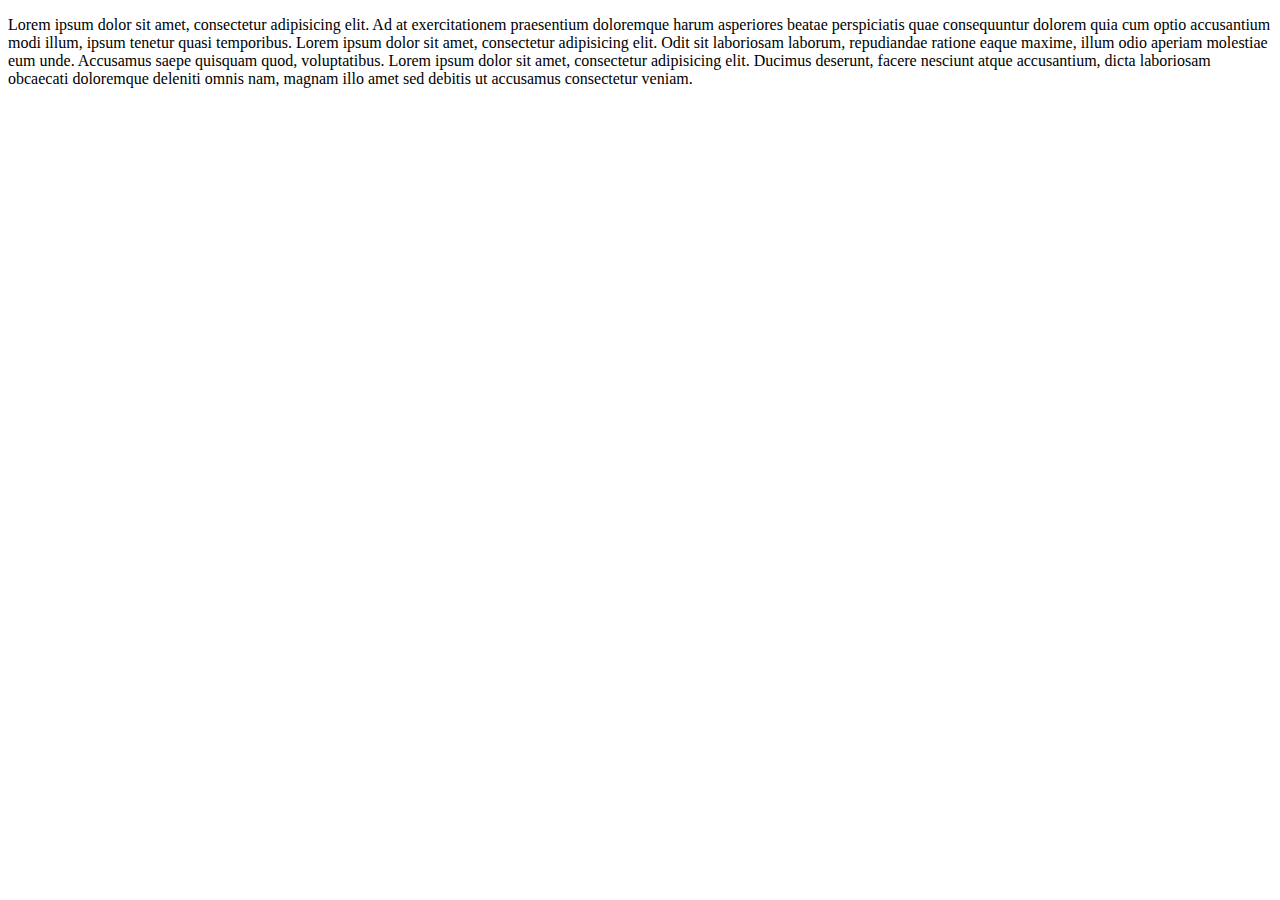
<file: index.html>
<!DOCTYPE html>
<html lang="en">
<head>
	<meta charset="UTF-8">
	<title>Document</title>
</head>
<body>
	
<p>Lorem ipsum dolor sit amet, consectetur adipisicing elit. Ad at exercitationem praesentium doloremque harum asperiores beatae perspiciatis quae consequuntur dolorem quia cum optio accusantium modi illum, ipsum tenetur quasi temporibus. Lorem ipsum dolor sit amet, consectetur adipisicing elit. Odit sit laboriosam laborum, repudiandae ratione eaque maxime, illum odio aperiam molestiae eum unde. Accusamus saepe quisquam quod, voluptatibus. Lorem ipsum dolor sit amet, consectetur adipisicing elit. Ducimus deserunt, facere nesciunt atque accusantium, dicta laboriosam obcaecati doloremque deleniti omnis nam, magnam illo amet sed debitis ut accusamus consectetur veniam.</p>

</body>
</html>
</file>
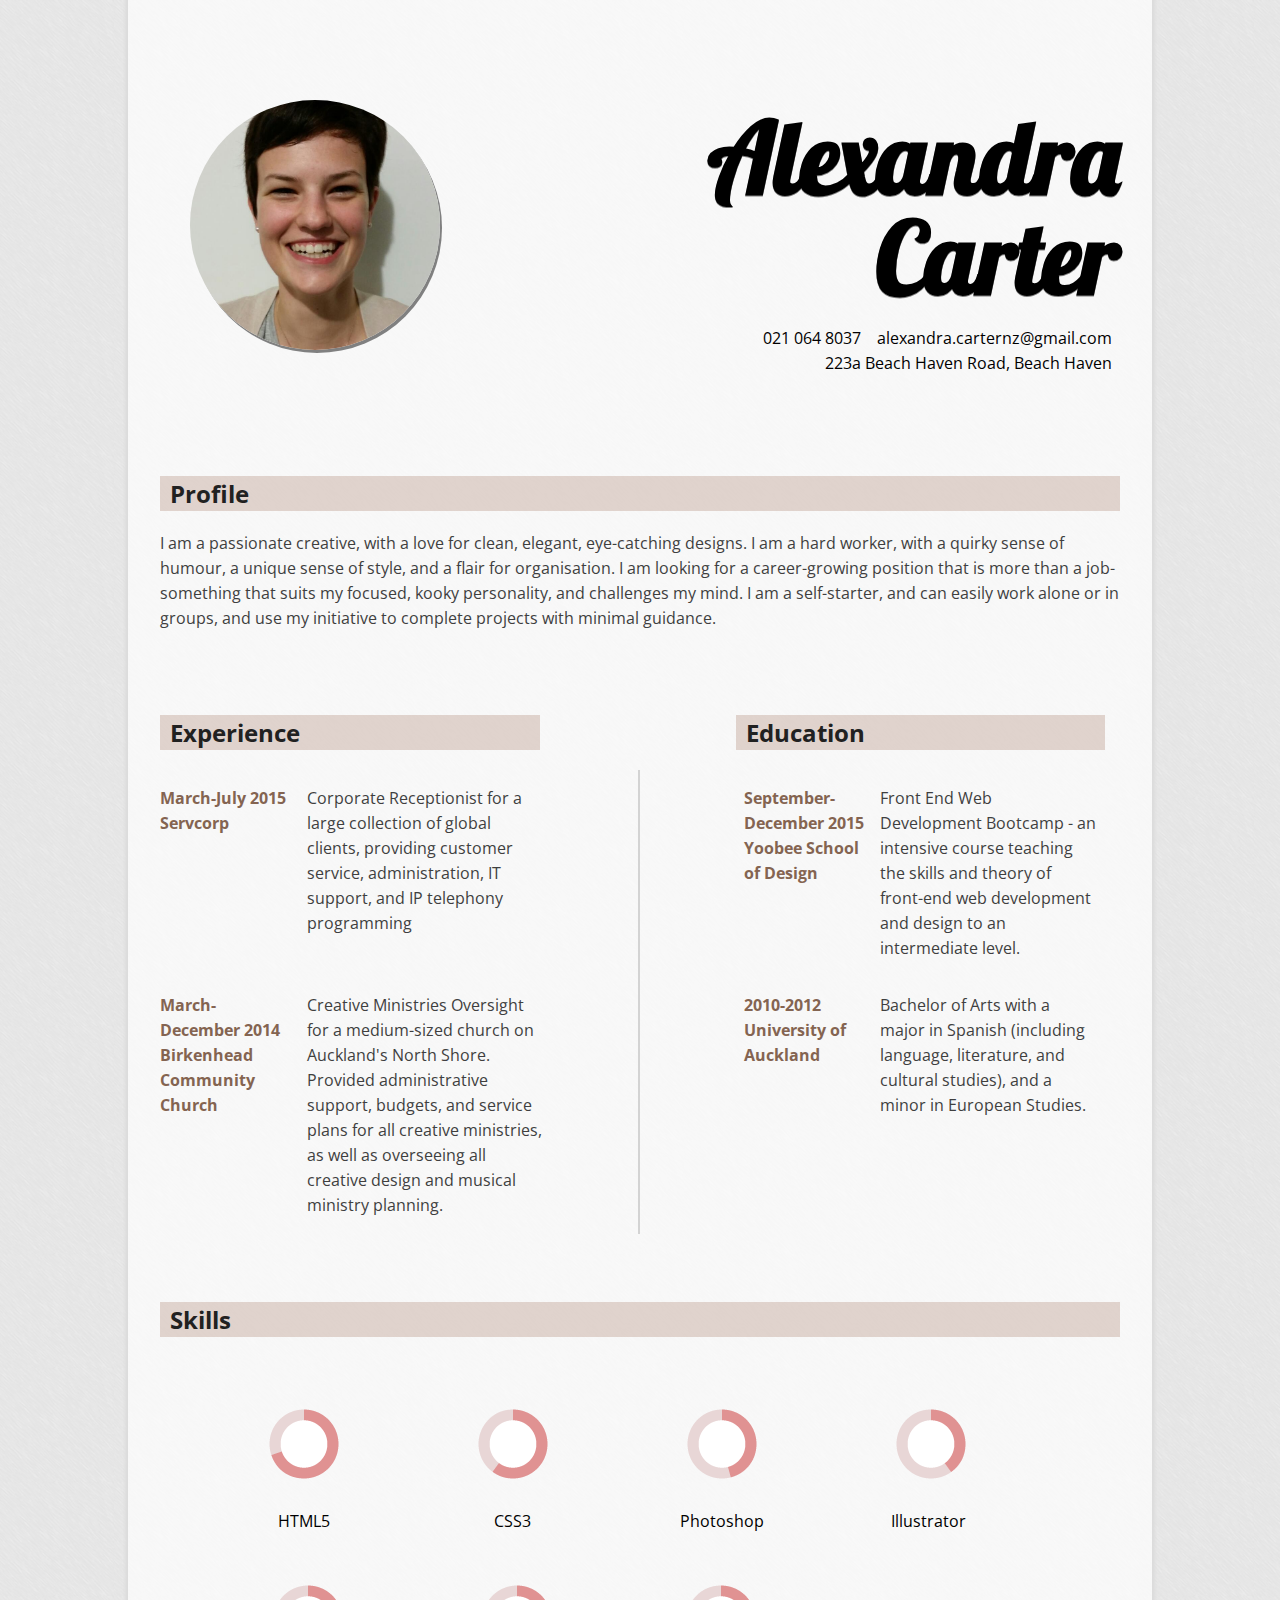
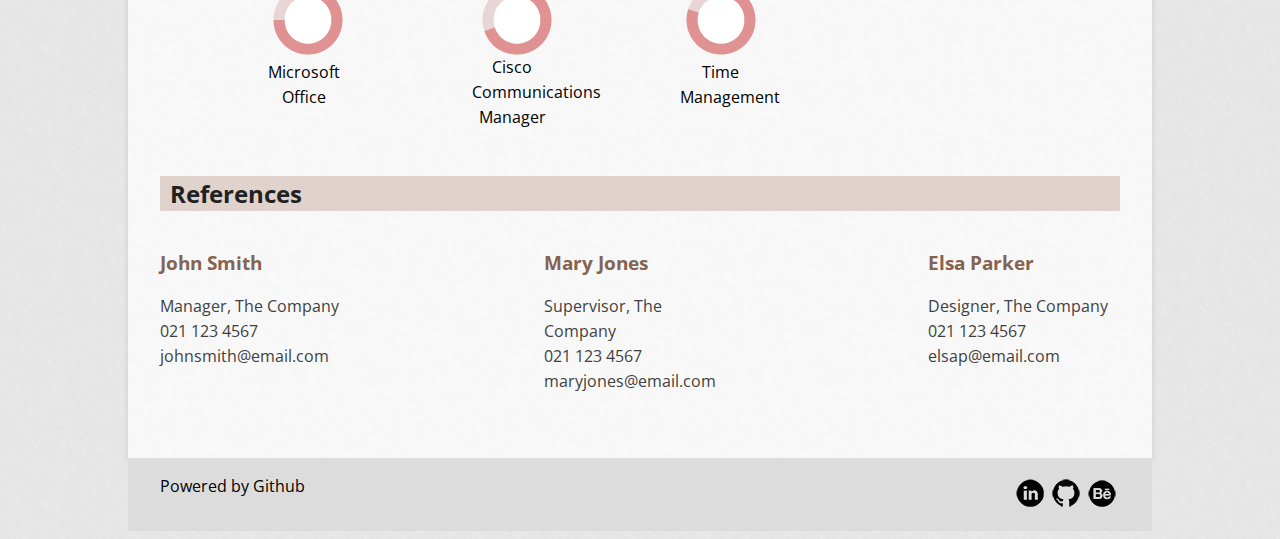
<file: onlineresume/index.html>
<!DOCTYPE html>

<html>
	<head>
		<meta charset="utf-8">
		<title>Online Resume - Alexandra Carter</title>
		<meta name="robots" content="noindex, nofollow, noodp, noydir">
		<meta name="viewport" content="width=device-width, initial-scale=1">
		<!--[if lt IE 9]>
    		<script src="//html5shiv.googlecode.com/svn/trunk/html5.js"></script>
		<![endif]-->
		<link rel="stylesheet" href="assets/css/styles.css">
		<link rel="stylesheet" media="print" href="assets/css/print.css">
		<link href='https://fonts.googleapis.com/css?family=Lobster|Open+Sans:400,400italic,600,600italic,700,700italic,300italic,300' rel='stylesheet' type='text/css'>
	</head>
	<body>
		<div class="container">
			<header>
				<img src="assets/images/alex.jpg">
				<div itemscope itemtype="http://schema.org/Person">
				<div itemprop="address" itemscope itemtype="http://schema.org/	PostalAddress">
					<h1><span itemprop="name">Alexandra<br>Carter</span></h1>
					<ul class="contact">
						<li><span itemprop="telephone">021 064 8037</span></li>
						<li><a href="mailto:alexandra.carternz@gmail.com"itemprop="email">alexandra.carternz@gmail.com</a></li>
						<li><span itemprop="streetAddress">223a Beach Haven Road, Beach Haven</span></li>
					</ul>
				</div><!--address-->
				</div><!--person-->
 			</header>
			<div class="profile">
				<h2>Profile</h2>
				<p>I am a passionate creative, with a love for clean, elegant, eye-catching designs. I am a hard worker, with a quirky sense of humour, a unique sense of style, and a flair for organisation. I am looking for a career-growing position that is more than a job-something that suits my focused, kooky personality, and challenges my mind. I am a self-starter, and can easily work alone or in groups, and use my initiative to complete projects with minimal guidance.</p>
			</div> <!--.profile-->
				<div class="centerbox">
					<div class="heading1">
						<h2>Experience</h2>
					</div><!--.heading1-->
					<div class="heading2">
						<h2>Education</h2>
					</div><!--.heading2-->		
					<div class="item1">
						<section id="position1">
							<ul class="position">
								<li>March-July 2015</li>
								<li>Servcorp</li>
							</ul>
						</section><!--.position1-->
						<section id="info1">
							<p>Corporate Receptionist for a large collection of global clients, providing customer service, administration, IT support, and IP telephony programming</p>
						</section><!--.info1-->
					</div><!--.item1-->
					<div class="item2">
						<section id="position2">
							<ul class="position">
								<li>March-December 2014</li>
								<li>Birkenhead Community Church</li>
							</ul>
						</section><!--.position2-->
						<section id="info2">
							<p>Creative Ministries Oversight for a medium-sized church on Auckland's North Shore. Provided administrative support, budgets, and service plans for all creative ministries, as well as overseeing all creative design and musical ministry planning.</p>
						</section><!--.info2-->
					</div><!--.item2-->
					<div class="item3">
						<section id="position3">
							<ul class="position">
								<li>September-December 2015</li>
								<li>Yoobee School of Design</li>
							</ul>
						</section><!--.position3-->
						<section id="info3">
							<p>Front End Web Development Bootcamp - an intensive course teaching the skills and theory of front-end web development and design to an intermediate level.</p>
						</section><!--.info3-->
					</div><!--.item3-->
					<div class="item4">
						<section id="position4">
							<ul class="position">
								<li>2010-2012</li>
								<li>University of Auckland</li>
							</ul>
						</section><!--.position4-->
						<section id="info4">
							<p>Bachelor of Arts with a major in Spanish (including language, literature, and cultural studies), and a minor in European Studies.</p>
						</section><!--.info4-->
					</div><!--.item4-->
				</div><!--.centerbox-->
				<div class="skills">					
					<h2>Skills</h2>
						<ul class="skillset">
							<li class="html5"><span>HTML5</span></li>
							<li class="css3"><span>CSS3</span></li>
							<li class="photoshop"><span>Photoshop</span></li>
							<li class="illustrator"><span>Illustrator</span></li>
							<li class="office"><span>Microsoft Office</span></li>
							<li class="cisco"><span>Cisco Communications Manager</span></li>
							<li class="time"><span>Time Management</span></li>
						</ul>
				</div> <!--.skills-->
				<div class="third">
					<div class="referencetitle">
						<h2>References</h2>
					</div>	<!--.referencetitle-->
					<div class="references">	
						<div class="reference1">
							<h3>John Smith</h3>
							<p>Manager, The Company<br>021 123 4567<br>johnsmith@email.com</p>
						</div> <!--.reference1-->
						<div class="reference2">
							<h3>Mary Jones</h3>
							<p>Supervisor, The Company<br>021 123 4567<br>maryjones@email.com</p>
						</div> <!--.reference2-->	
						<div class="reference3">
							<h3>Elsa Parker</h3>
							<p>Designer, The Company<br>021 123 4567<br>elsap@email.com</p>
						</div> <!--.reference3-->			
					</div> <!--.references-->
				</div> <!--.third-->
			</div> <!--.container-->
		<footer>Powered by 
			<a href="http://www.github.com" rel="external" target="blank">Github</a>
			<ul class="social-media" clearfix"">
				<li class="behance"><a href="http://www.behance.net" rel="external" target="blank" title="Follow Me on Behance"></a></li>	
				<li class="github"><a href="https://github.com/alexandraclaire" rel="external" target="blank" title="Follow Me on Github"></a></li>	
				<li class="linkedin"><a href="https://nz.linkedin.com/pub/alexandra-carter/93/814/2a5" rel="external" target="blank" title="Connect With Me on Linkedin"></a></li>	
			</ul>	
		</footer>
	</body>
</html>
</file>
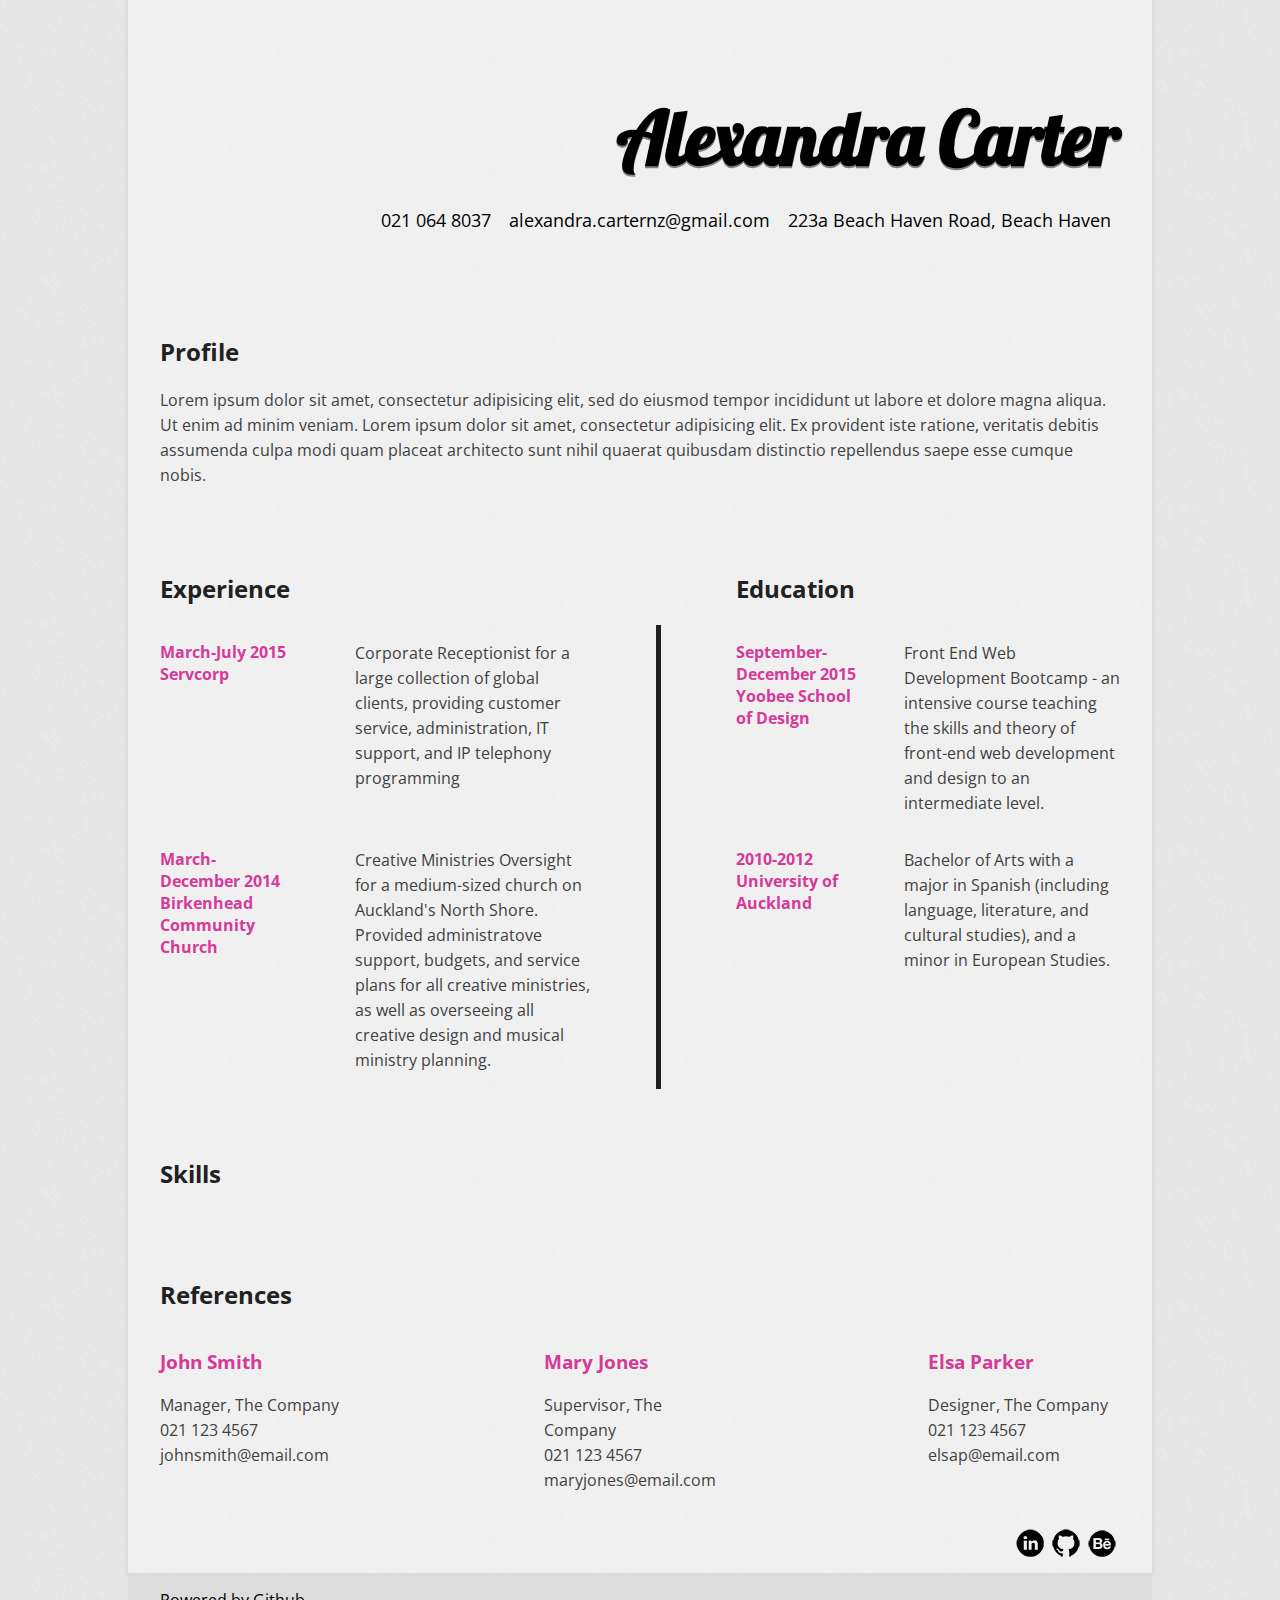
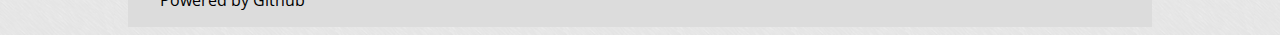
<file: resume21sept/index.html>
<!DOCTYPE html>

<html>
	<head>
		<meta charset="utf-8">
		<title>Online Resume - Alexandra Carter</title>
		<meta name="robots" content="noindex, nofollow, noodp, noydir">
		<meta name="viewport" content="width=device-width, initial-scale=1">
		<!--[if lt IE 9]>
    		<script src="//html5shiv.googlecode.com/svn/trunk/html5.js"></script>
		<![endif]-->
		<link rel="stylesheet" href="assets/css/styles.css">
		<link rel="stylesheet" media="print" href="assets/css/print.css">
		<link href='https://fonts.googleapis.com/css?family=Lobster|Open+Sans:400,400italic,600,600italic,700,700italic,300italic,300' rel='stylesheet' type='text/css'>
	</head>
	<body>
		<div class="container">
			<header>
				<div itemscope itemtype="http://schema.org/Person">
				<div itemprop="address" itemscope itemtype="http://schema.org/	PostalAddress">
					<h1><span itemprop="name">Alexandra Carter</span></h1>
					<ul class="contact">
						<li><span itemprop="telephone">021 064 8037</span></li>
						<li><a href="mailto:alexandra.carternz@gmail.com"itemprop="email">alexandra.carternz@gmail.com</a></li>
						<li><span itemprop="streetAddress">223a Beach Haven Road, Beach Haven</span></li>
					</ul>
				</div><!--address-->
				</div><!--person-->
 			</header>
			<div class="profile">
				<h2>Profile</h2>
				<p>Lorem ipsum dolor sit amet, consectetur adipisicing elit, sed do eiusmod
				tempor incididunt ut labore et dolore magna aliqua. Ut enim ad minim veniam. Lorem ipsum dolor sit amet, consectetur adipisicing elit. Ex provident iste ratione, veritatis debitis assumenda culpa modi quam placeat architecto sunt nihil quaerat quibusdam distinctio repellendus saepe esse cumque nobis.</p>
			</div> <!--.profile-->
				<div class="centerbox">
					<div class="heading1">
						<h2>Experience</h2>
					</div><!--.heading1-->
					<div class="heading2">
						<h2>Education</h2>
					</div><!--.heading2-->		
					<div class="item1">
						<section id="position1">
							<ul class="position">
								<li>March-July 2015</li>
								<li>Servcorp</li>
							</ul>
						</section><!--.position1-->
						<section id="info1">
							<p>Corporate Receptionist for a large collection of global clients, providing customer service, administration, IT support, and IP telephony programming</p>
						</section><!--.info1-->
					</div><!--.item1-->
					<div class="item2">
						<section id="position2">
							<ul class="position">
								<li>March-December 2014</li>
								<li>Birkenhead Community Church</li>
							</ul>
						</section><!--.position2-->
						<section id="info2">
							<p>Creative Ministries Oversight for a medium-sized church on Auckland's North Shore. Provided administratove support, budgets, and service plans for all creative ministries, as well as overseeing all creative design and musical ministry planning.</p>
						</section><!--.info2-->
					</div><!--.item2-->
					<div class="item3">
						<section id="position3">
							<ul class="position">
								<li>September-December 2015</li>
								<li>Yoobee School of Design</li>
							</ul>
						</section><!--.position3-->
						<section id="info3">
							<p>Front End Web Development Bootcamp - an intensive course teaching the skills and theory of front-end web development and design to an intermediate level.</p>
						</section><!--.info3-->
					</div><!--.item3-->
					<div class="item4">
						<section id="position4">
							<ul class="position">
								<li>2010-2012</li>
								<li>University of Auckland</li>
							</ul>
						</section><!--.position4-->
						<section id="info4">
							<p>Bachelor of Arts with a major in Spanish (including language, literature, and cultural studies), and a minor in European Studies.</p>
						</section><!--.info4-->
					</div><!--.item4-->
				</div><!--.centerbox-->
				<div class="skills">					
					<h2>Skills</h2>
						<ul></ul>
				</div> <!--.skills-->
				<div class="third">
					<div class="referencetitle">
						<h2>References</h2>
					</div>	<!--.referencetitle-->
					<div class="references">	
						<div class="reference1">
							<h3>John Smith</h3>
							<p>Manager, The Company<br>021 123 4567<br>johnsmith@email.com</p>
						</div> <!--.reference1-->
						<div class="reference2">
							<h3>Mary Jones</h3>
							<p>Supervisor, The Company<br>021 123 4567<br>maryjones@email.com</p>
						</div> <!--.reference2-->	
						<div class="reference3">
							<h3>Elsa Parker</h3>
							<p>Designer, The Company<br>021 123 4567<br>elsap@email.com</p>
						</div> <!--.reference3-->			
					</div> <!--.references-->
				</div> <!--.third-->
				<ul class="social-media">
					<li class="behance"><a href="http://www.behance.net" rel="external" target="blank" title="Follow Me on Behance"></a></li>	
					<li class="github"><a href="https://github.com/alexandraclaire" rel="external" target="blank" title="Follow Me on Github"></a></li>	
					<li class="linkedin"><a href="https://nz.linkedin.com/pub/alexandra-carter/93/814/2a5" rel="external" target="blank" title="Connect With Me on Linkedin"></a></li>	
				</ul>		
		</div> <!--.container-->
		<footer>Powered by <a href="http://www.github.com" rel="external" target="blank">Github</a></footer>	
	</body>
</html>
</file>
<file: onlineresume/assets/css/styles.css>
body {
	background:url(../images/brushed.png);
	line-height:25px;
}
footer {
	font-family: 'Open Sans', sans-serif;
	background:rgb(220,220,220);
	max-width:960px;
	width:88%;
	margin:0 auto;
	padding:1em 2em;
}
.container {
	margin:0 auto;
	margin-top:-1em;
	width:88%;
	max-width:960px;
	background:rgba(255,255,255,0.7);
	padding:3em 2em;
	font-family: 'Open Sans', sans-serif;
	box-shadow:0px 0px 3px 3px #dcdcdc;
	font-size:16px;
}
header {
	background-color:#846451;
}
h1 {
	font-family: 'Lobster', cursive;
	float:right;
	font-size:70px;
	text-shadow:0 1px grey;
	text-align:right;
	line-height:75px;
}
h2 {
	color:#212121;
	background:rgba(200,174,162,0.5);
	padding:5px 5px 5px 10px;
}
.heading1 h2, .heading2 h2 {
	background:rgba(200,174,162,0.5);
	padding-right:10em;
}
h3 {
	color:#846451;;
}
p {
	text-align:left;
	color:#3f3f3f;
}
.profile, .skills {
	display:inline-block;
	font-family: 'Open Sans', sans-serif;
	padding:3em 0;
}
.contact {
	float:right;
	font-size:12px;
	font-family: 'Open Sans', sans-serif;
	list-style:none;
	margin-top:-1.5em;
	margin-bottom:2em;
	margin-left:-3em;
}
.position {
	list-style:none;
	font-weight:bold;
}
.position li {
	margin-left:-40px;
}
#position1, #position2, #position3, #position4 {
	color:#846451;
}
.centerbox, .third {
	display:flex;
	flex-wrap:wrap;
	flex-direction:column;
}
.heading2 {
	order:2;
}
.item3, .item4 {
	order:3;
}
a {
	color:black;
	text-decoration:none;
}
a:hover {
	background:#eba69f;
	padding:0.2em;
	border-radius:3px;
	transition:1s ease-in-out;
}
.skills ul {
	list-style:none;
	display:block;
	margin:0 auto;
}
header img {	
	margin-top:60px;
	margin-left:30px;
	width:250px;
	height:250px;
	float:left;
	display:inline;
	border-radius:50em;
	box-shadow:2px 3px grey;
}
.skills li {
	float:left;
	list-style:none;
	margin: 3em 4em;
	position:relative;
}
.skills span {
	position:absolute;
	bottom:-50px;
	width:100%;
	text-align:center;
}
.cisco span {
	position:absolute;
	bottom:-70px;
}
.html5 {
	background:url(../images/graphsprite.png);
	width:80px;
	height:80px;
	background-position:0px 0px;
}
.css3 {
	background:url(../images/graphsprite.png);
	width:80px;
	height:80px;
	background-position:-80px 0px;
}
.photoshop {
	background:url(../images/graphsprite.png);
	width:80px;
	height:80px;
	background-position:-160px 0px;
}
.illustrator {
	background:url(../images/graphsprite.png);
	width:80px;
	height:80px;
	background-position:-240px 0px;
}
.office {
	background:url(../images/graphsprite.png);
	width:80px;
	height:80px;
	background-position:-320px 0px;
}
.cisco {
	background:url(../images/graphsprite.png);
	width:80px;
	height:80px;
	background-position:-400px 0px;
}
.time {
	background:url(../images/graphsprite.png);
	width:80px;
	height:80px;
	background-position:-480px 0px;
}
/*Social Media-----*/
.social-media li {
	float:right;
	list-style:none;
	display:block;
	padding:3px;
}
.social-media li a {
	display:block;
	margin-top:-2.5em;
}
.behance a {
	background:url(../images/sprite.png);
	width:30px;
	height:30px;
	background-position:0px 0px;
}
.behance a:hover {
	background:url(../images/sprite.png);
	width:30px;
	height:30px;
	background-position:0px 30px;
}
.github a {
	background:url(../images/sprite.png);
	width:30px;
	height:30px;
	background-position:-30px 0px;	
}
.github a:hover {
	background:url(../images/sprite.png);
	width:30px;
	height:30px;
	background-position:-30px 30px;
}
.linkedin a {
	background:url(../images/sprite.png);
	width:30px;
	height:30px;
	background-position:-60px 0px;
}
.linkedin a:hover {
	background:url(../images/sprite.png);
	width:30px;
	height:30px;
	background-position:-60px 30px;
}
/*Media Queries--------*/

@media screen and (min-width:700px) {
	h1 {
		font-size:100px;
		line-height:100px;
	
	}
	.contact {
		display:flex;
		flex-wrap:wrap;
		justify-content:flex-end;
		align-items:baseline;
		font-size:16px;
		margin-top:-3em;
		width:60%;
	}
	.contact li {
		padding:0 0.5em;
	}
	.centerbox {
		flex-direction:row;
		justify-content:space-between;
	}
	.heading1, .item1 {
		width:45%;
		display:inline-flex;
		justify-content:space-between;
		order:1;
	}
	.heading2 {
		width:35%;
		display:inline-flex;
		justify-content:space-between;
		order:1;
	}
	.heading2 h2 {
		margin-left:-2em;
	}
	.item2 {
		width:45%;
		order:3;
		display:inline-flex;
		justify-content:space-between;
	}
	.item3 {
		width:45%;
		order:2;
		display:inline-flex;
		justify-content:space-between;
		border-left:solid 2px lightgrey;
		padding:0 1.5em;
	}
	.item4 {
		width:45%;
		order:4;
		display:inline-flex;
		justify-content:space-between;
		border-left:solid 2px lightgrey;
		padding:0 1.5em;
	}
	#position1, #position2 {
		width:30%;
	}
	#position3, #position4 {
		width:30%;
		margin-left:5em;
	}
	#info1, #info2 {
		width:40%;
		padding-right:3em;
	}
	#info3, #info4 {
		width:50%;
	}
	#info1 p, #info2 p{
		margin-left:-4em;
	}
	.references {
		display:flex;
		flex-direction:row;
		justify-content:space-between;
	}
	.reference1, .reference2, .reference3 {
		width:30%;
}
img {
	margin-top:60px;
	margin-left:30px;
	width:250px;
	height:250px;
	float:left;
	display:inline;
	border-radius:50em;
}
} /*Need this bracket!---*/

@media screen and (min-width:800px) {
	.reference2 {
		padding:0 20%;
	}
}/*Need this bracket!---*/
</file>
<file: onlineresume/assets/css/print.css>
/**
 * Remove unnecessary global styling from printed media.
 *
 * 1. Black prints faster.
 */

* {
    color: black !important; /* 1 */
    text-shadow: none !important;
    background: transparent !important;
}

/**
 * Use a print-friendly font and size.
 */

body {
    font-family: "Open Sans", sans-serif;
    font-size: 8pt;
    line-height: 1.5;
    margin: 0.5cm;
    padding: 2em 5em;
}

/**
 * Visually separate header from body.
 */

header ul li {
    float:right;
    font-size:10pt;
    list-style:none;
    display:inline;
    margin-left:16px;
    margin-top:10px;
}
.position {
    margin-left:-18px;
}
/**
 * Visually separate footer from body.
 */

footer {
    margin-top: 12pt;
    border-top: solid 1pt black;
}

/**
 * Hide unnecessary content from print.
 */

nav {
    display: none;
}

/**
 * Make sure links are not underlined.
 */

a {
    text-decoration: none;
}

/**
 *  Show long-form for abbreviations in print.
 */

abbr[title] {
    &:after {
        content: " (" attr(title) ")";
    }
}

/**
 *  Harmonise size, style and vertical margin of headings.
 */

h1 {
    font-size: 32pt;
    line-height: 40pt;
    font-weight: normal;
    margin: 16pt 0;
    font-family:"Lobster", Sans-serif;
}

h2 {
    font-size: 20pt;
    line-height: 28pt;
    page-break-after: avoid;
    orphans: 2;
    widows: 2;
    margin: 14pt 0;
}

h3 {
    font-size: 10pt;
    line-height: 20pt;
    page-break-after: avoid;
    orphans: 2;
    widows: 2;
    margin: 12pt 0;
}

.references {
    margin-top:-2em;
}
/**
 * Prevent widows (single final paragraph line on next page) and orphans (single
 * first paragraph line on previous page).
 */

p {
    orphans: 2;
    widows: 2;
}

/**
 * Simple blockquote styling.
 *
 * 1. Avoid blockquotes breaking across mutiple pages.
 */

blockquote {
    font-size: 16pt;
    border-left: 3pt solid black;
    padding: 0 0 0 8pt;
    page-break-inside: avoid; /* 1 */
}

/**
 * 1. Ensure images are maximum possible width.
 * 2. Avoid images breaking across mutiple pages.
 */

img {
    max-width: 100% !important; /* 1 */
    page-break-inside: avoid; /* 2 */
}

/**
 * Image alignment
 *
 * Example HTML:
 *
 * <img class="align-left">
 * <img class="align-right">
 * <img class="align-center">
 */

.align-left {
        float: left;
        margin: 1em 1em 1em 0;
    }

.align-right {
        float: right;
        margin: 1em 0 1em 1em;
    }

.align-center {
        display: block;
        margin: 1em auto;
    }

/**
 * Simple bullet styling for `ul` unordered lists.
 */

ul {
    list-style: square;
    margin: 0 0 8pt 1.8em;
}
</file>
<file: resume21sept/assets/css/styles.css>
body {
	background:url(../images/brushed.png);
}
footer {
	font-family: 'Open Sans', sans-serif;
	background:rgb(220,220,220);
	max-width:960px;
	width:88%;
	margin:0 auto;
	padding:1em 2em;
}
.container {
	margin:0 auto;
	margin-top:-1em;
	width:88%;
	max-width:960px;
	background:rgba(255,255,255,0.4);
	padding:3em 2em;
	font-family: 'Open Sans', sans-serif;
	box-shadow:0px 0px 3px 3px #dcdcdc;
}
h1 {
	font-family:'Lobster',cursive;
	float:right;
	font-size:75px;
	text-shadow:0 2px grey;
}
h2 {
	color:#212121;
}
h3 {
	color:#d53a99;
}
p {
	text-align:left;
	color:#3f3f3f;
	line-height:25px;
}
.profile, .skills {
	display:inline-block;
	font-family: 'Open Sans', sans-serif;
	padding:3em 0;
}
.contact {
	float:right;
	font-size:18px;
	font-family: 'Open Sans', sans-serif;
	list-style:none;
	margin-top:-1.5em;
	margin-bottom:2em;
	margin-left:-3em;
}
.position {
	list-style:none;
	font-weight:bold;
}
.position li {
	margin-left:-40px;
}
#position1, #position2, #position3, #position4 {
	color:#d53a99;
}
.centerbox, .third {
	display:flex;
	flex-wrap:wrap;
	flex-direction:column;
}
.heading2 {
	order:2;
}
.item3, .item4 {
	order:3;
}
a {
	color:black;
	text-decoration:none;

}
/*Social Media-----*/
.social-media li {
	float:right;
	list-style:none;
	display:block;
	padding:3px;
}
.social-media li a {
	display:block;
}
.behance a {
	background:url(../images/sprite.png);
	width:30px;
	height:30px;
	background-position:0px 0px;
}
.behance a:hover {
	background:url(../images/sprite.png);
	width:30px;
	height:30px;
	background-position:0px 30px;
}
.github a {
	background:url(../images/sprite.png);
	width:30px;
	height:30px;
	background-position:-30px 0px;	
}
.github a:hover {
	background:url(../images/sprite.png);
	width:30px;
	height:30px;
	background-position:-30px 30px;
}
.linkedin a {
	background:url(../images/sprite.png);
	width:30px;
	height:30px;
	background-position:-60px 0px;
}
.linkedin a:hover {
	background:url(../images/sprite.png);
	width:30px;
	height:30px;
	background-position:-60px 30px;
}
/*Media Queries--------*/

@media screen and (min-width:700px) {
	.contact {
		display:flex;
		flex-wrap:wrap;
		justify-content:flex-end;
		align-items:baseline;
	}
	.contact li {
		padding:0 0.5em;
	}
	.centerbox {
		flex-direction:row;
		justify-content:space-between;
	}
	.heading1, .item1 {
		width:45%;
		display:inline-flex;
		justify-content:space-between;
		order:1;
	}
	.heading2 {
		width:35%;
		display:inline-flex;
		justify-content:space-between;
		order:1;
	}
	.heading2 h2 {
		margin-left:-2em;
	}
	.item1 {
		border-right:5px solid #212121;
		padding-right:4em;
	}
	.item2 {
		width:45%;
		order:3;
		display:inline-flex;
		justify-content:space-between;
		border-right:5px solid #212121;
		padding-right:4em;
	}
	.item3 {
		width:45%;
		order:2;
		display:inline-flex;
		justify-content:space-between;
	}
	.item4 {
		width:45%;
		order:4;
		display:inline-flex;
		justify-content:space-between;
	}
	#position1, #position2 {
		width:30%;
	}
	#position3, #position4 {
		width:30%;
		margin-left:3em;
	}
	#info1, #info2 {
		width:40%;
	}
	#info3, #info4 {
		width:50%;
	}
	#info1 p, #info2 p{
		margin-left:-4em;
	}
	.references {
		display:flex;
		flex-direction:row;
		justify-content:space-between;
	}
	.reference1, .reference2, .reference3 {
		width:30%;

} /*Need this bracket!---*/

@media screen and (min-width:800px) {
	.reference2 {
		padding:0 20%;
	}
}/*Need this bracket!---*/
</file>
<file: resume21sept/assets/css/print.css>
/**
 * Remove unnecessary global styling from printed media.
 *
 * 1. Black prints faster.
 */

* {
    color: black !important; /* 1 */
    text-shadow: none !important;
    background: transparent !important;
}

/**
 * Use a print-friendly font and size.
 */

body {
    font-family: "Open Sans", sans-serif;
    font-size: 8pt;
    line-height: 1.5;
    margin: 0.5cm;
    padding: 2em 5em;
}

/**
 * Visually separate header from body.
 */

header ul li {
    float:right;
    font-size:10pt;
    list-style:none;
    display:inline;
    margin-left:16px;
    margin-top:10px;
}
.position {
    margin-left:-18px;
}
/**
 * Visually separate footer from body.
 */

footer {
    margin-top: 12pt;
    border-top: solid 1pt black;
}

/**
 * Hide unnecessary content from print.
 */

nav {
    display: none;
}

/**
 * Make sure links are not underlined.
 */

a {
    text-decoration: none;
}

/**
 *  Show long-form for abbreviations in print.
 */

abbr[title] {
    &:after {
        content: " (" attr(title) ")";
    }
}

/**
 *  Harmonise size, style and vertical margin of headings.
 */

h1 {
    font-size: 32pt;
    line-height: 40pt;
    font-weight: normal;
    margin: 16pt 0;
    font-family:"Lobster", Sans-serif;
}

h2 {
    font-size: 20pt;
    line-height: 28pt;
    page-break-after: avoid;
    orphans: 2;
    widows: 2;
    margin: 14pt 0;
}

h3 {
    font-size: 10pt;
    line-height: 20pt;
    page-break-after: avoid;
    orphans: 2;
    widows: 2;
    margin: 12pt 0;
}

.references {
    margin-top:-2em;
}
/**
 * Prevent widows (single final paragraph line on next page) and orphans (single
 * first paragraph line on previous page).
 */

p {
    orphans: 2;
    widows: 2;
}

/**
 * Simple blockquote styling.
 *
 * 1. Avoid blockquotes breaking across mutiple pages.
 */

blockquote {
    font-size: 16pt;
    border-left: 3pt solid black;
    padding: 0 0 0 8pt;
    page-break-inside: avoid; /* 1 */
}

/**
 * 1. Ensure images are maximum possible width.
 * 2. Avoid images breaking across mutiple pages.
 */

img {
    max-width: 100% !important; /* 1 */
    page-break-inside: avoid; /* 2 */
}

/**
 * Image alignment
 *
 * Example HTML:
 *
 * <img class="align-left">
 * <img class="align-right">
 * <img class="align-center">
 */

.align-left {
        float: left;
        margin: 1em 1em 1em 0;
    }

.align-right {
        float: right;
        margin: 1em 0 1em 1em;
    }

.align-center {
        display: block;
        margin: 1em auto;
    }

/**
 * Simple bullet styling for `ul` unordered lists.
 */

ul {
    list-style: square;
    margin: 0 0 8pt 1.8em;
}
</file>
